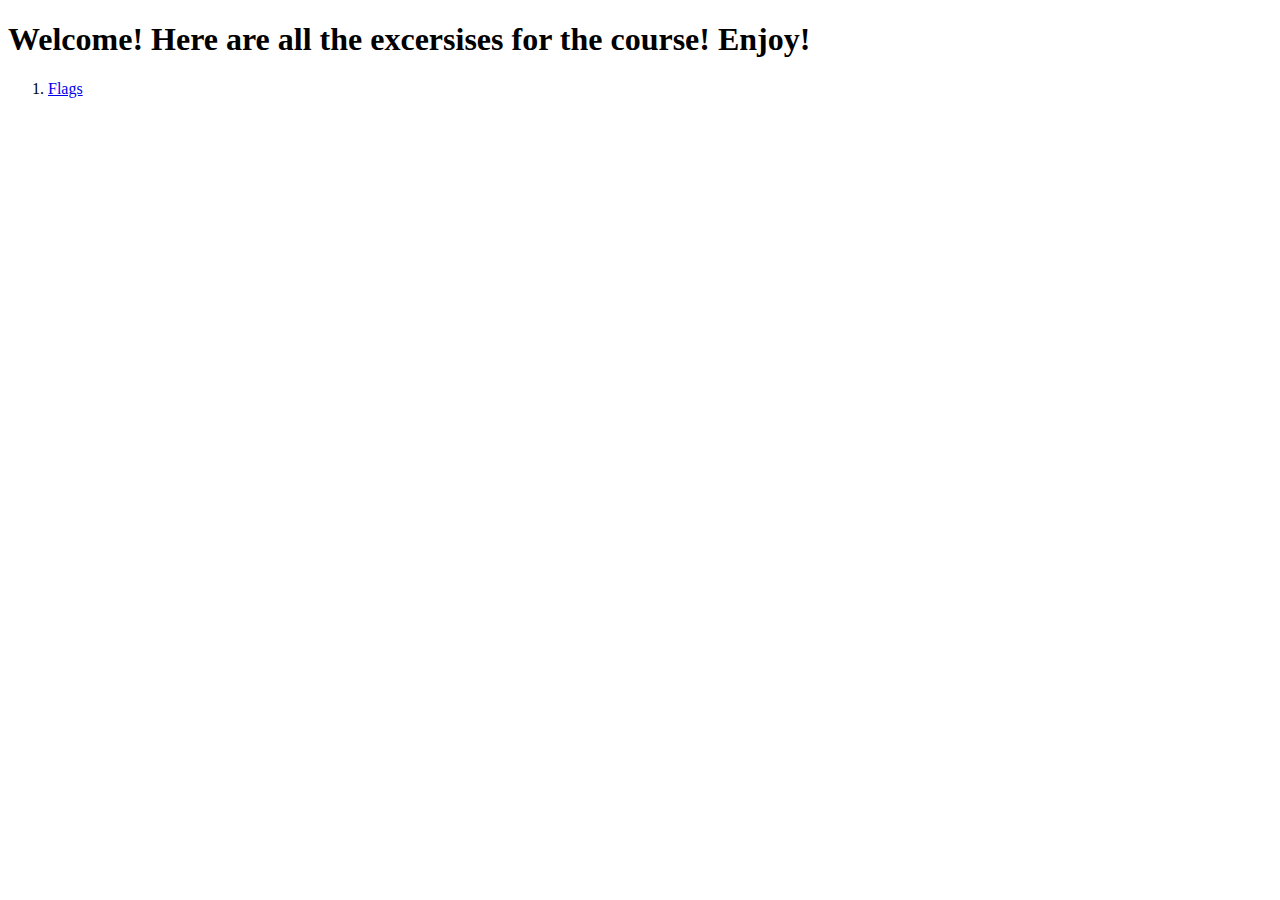
<file: index.html>
<!DOCTYPE html>
<html>

    <head>
        
    </head>
    
    <body>
        <h1>
            Welcome! Here are all the excersises for the course! Enjoy!
        </h1>
        
        <ol>
            <li><a href="https://imules.github.io/fed23Federico/es-01/index.html">Flags</a></li>
        </ol>
        
    </body>

</html>
</file>
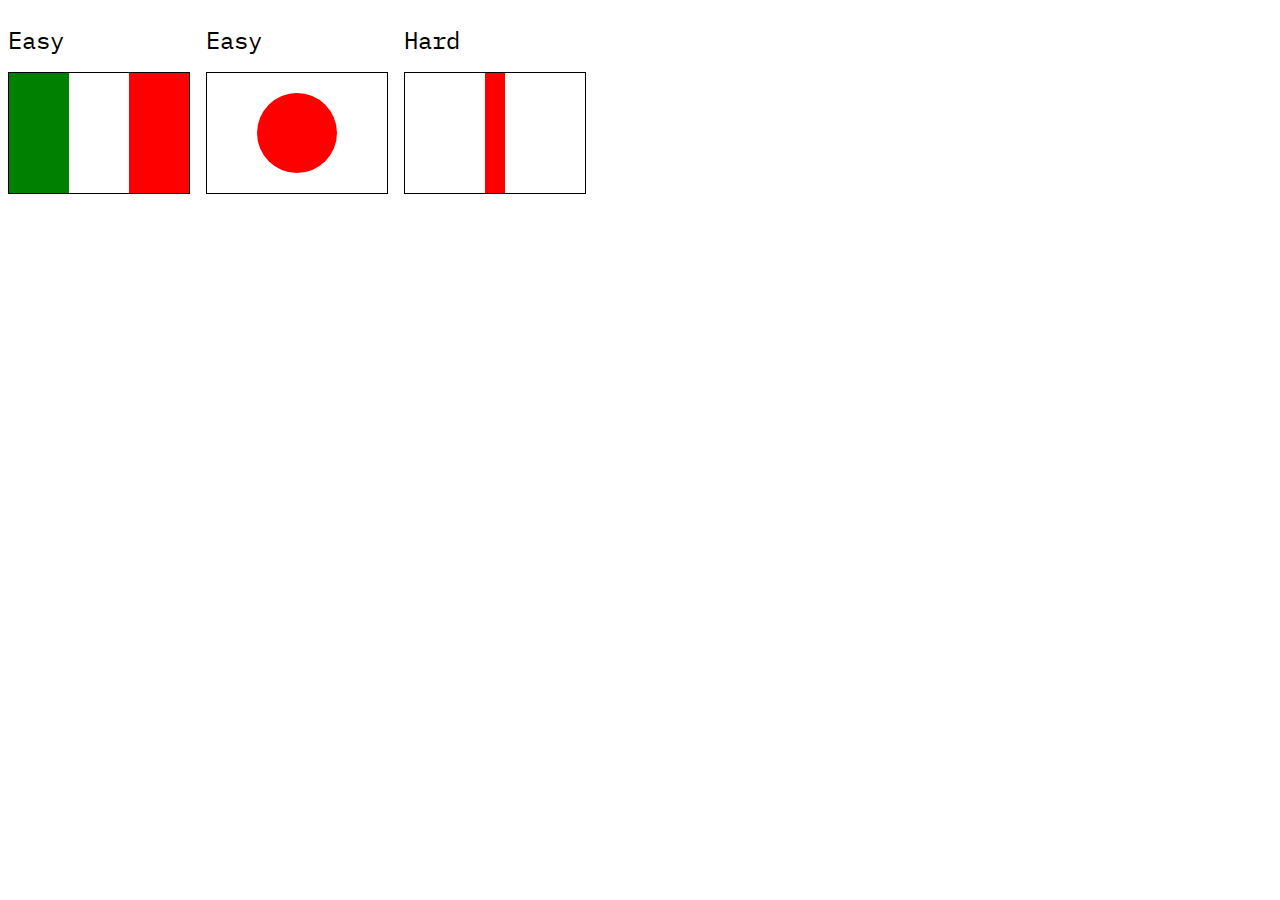
<file: es-01/index.html>
<!DOCTYPE html>
<html>
    <head>
        <link rel="stylesheet" href="stylesheetflags.css">
    </head>
    <body>
        
        <div class="row">
            <div class="col">
                <div class="texcontainer">
                    <h1>Easy</h1>
                </div>
                <div class="flagcontainer">
                        <div class="flag1_color1_easy"></div>
                        <div class="flag1_color2_easy"></div>
                        <div class="flag1_color3_easy"></div>
                </div>                
            </div>
            <div class="col">
                <div class="texcontainer">
                    <h1>Easy</h1>
                </div>
                <div class="flagcontainer">
                    <div class="flag2_color1_medium">
                        <div class="innerlogo_1"></div>
                    </div>
                </div>                
        </div>
            <div class="col">
                <div class="texcontainer">
                    <h1>Hard</h1>
                </div>
                <div class="flagcontainer">
                    <div class="flag3_color1_hard">
                        <div class="innerlogo_2"></div>
                        <div class="innerlogo_3"></div>
                    </div>
                </div>                
            </div>
            
        </div>

    </body>
</html>
</file>
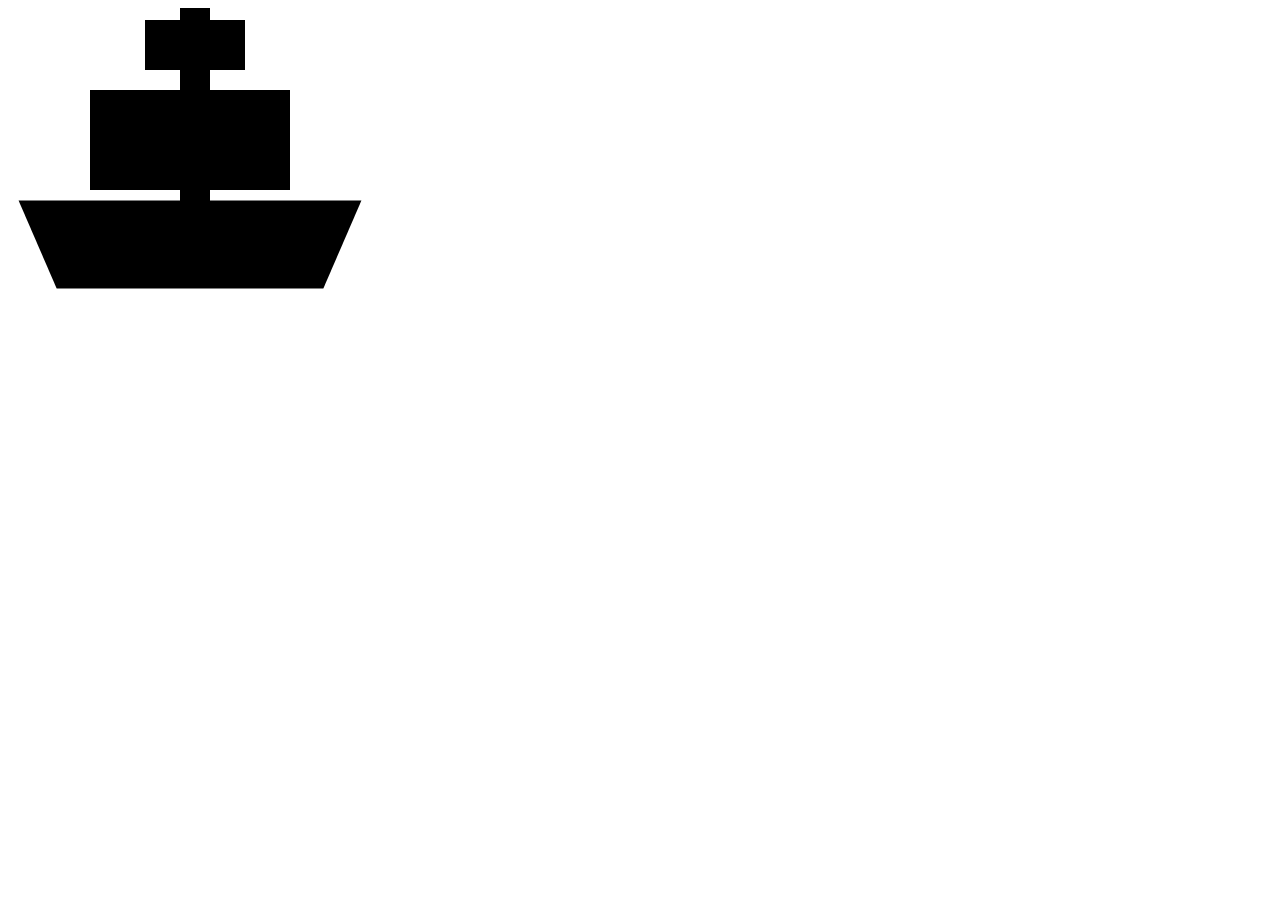
<file: es-02/index.html>
<!DOCTYPE html>
<html>
    <head>
        <link rel="stylesheet" href="stylesheet.css">
    </head>
    
    <body>
        <div class="shipcontainer">
            <div class="vela2"></div>
            <div class="vela1"></div>
            <div class="rectangle"></div>
            <div class="trapezium"></div>
        </div>
    </body>
</html>
</file>
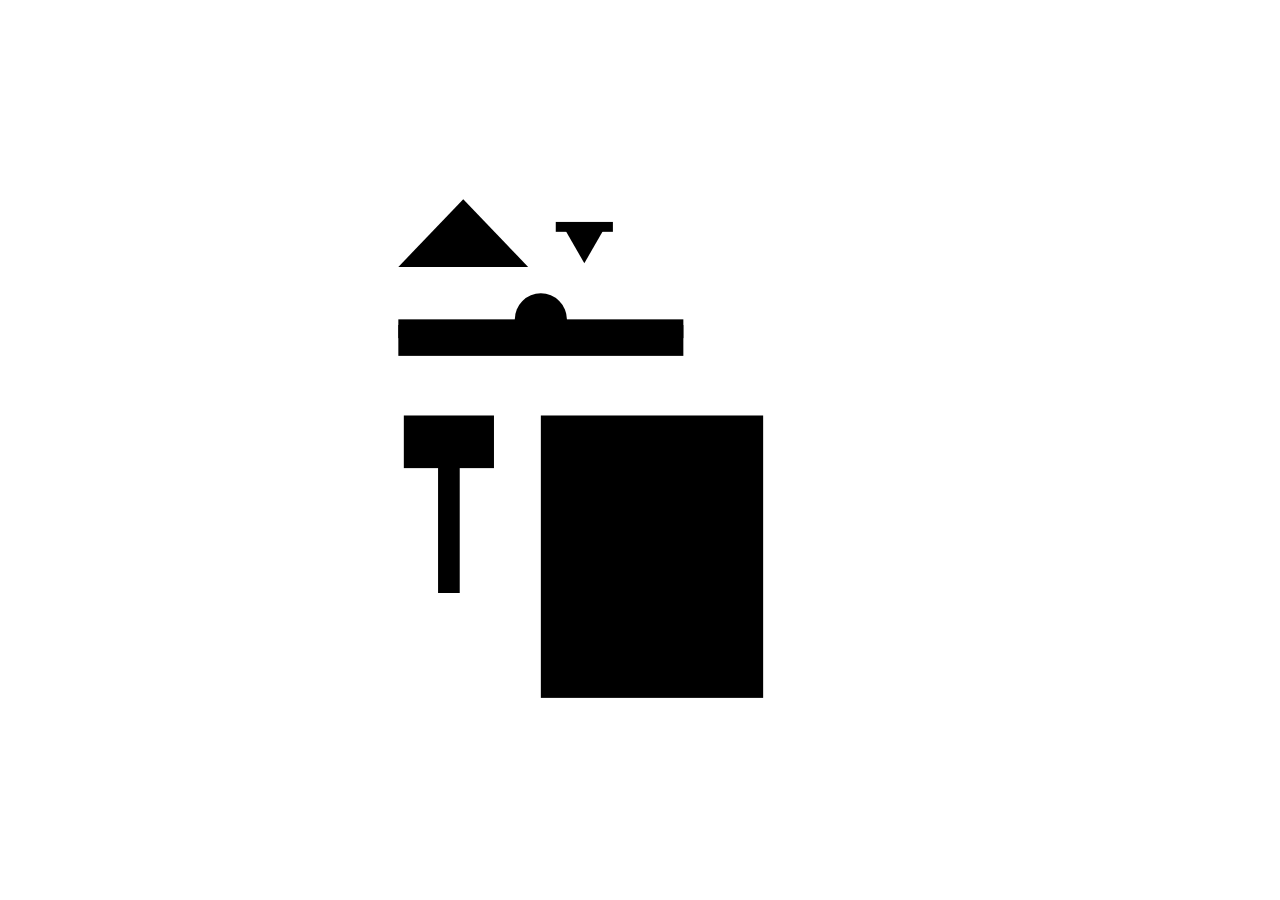
<file: es-03/index.html>
<html lang="en">
<head>
    <meta charset="UTF-8">
    <meta name="viewport" content="width=device-width, initial-scale=1.0">
    <title>SVG Example</title>
    <link rel="stylesheet" href="styles.css">
</head>
<body>
    <div class="svg-container">
        <svg version="1.1" id="Livello_1" xmlns="http://www.w3.org/2000/svg" xmlns:xlink="http://www.w3.org/1999/xlink" x="0px" y="0px"
	 viewBox="0 0 540 540" style="enable-background:new 0 0 540 540;" xml:space="preserve">
<polygon class="st0" points="93.25,19.35 28.34,86.91 158.16,86.91 "/>
<rect x="170.84" y="235.49" width="222.31" height="282.39"/>
<rect x="180.53" y="243.51" class="st1" width="202.93" height="266.36"/>
<polygon class="st1" points="93.25,38.25 46.5,86.91 140,86.91 "/>
<rect x="28.34" y="139.35" class="st0" width="285.01" height="36.52"/>
<rect x="185.76" y="41.93" class="st0" width="57.14" height="9.89"/>
<rect x="-5.66" y="317.58" transform="matrix(-1.836970e-16 1 -1 -1.836970e-16 407.3121 249.5152)" class="st0" width="169.11" height="21.67"/>
<rect x="33.82" y="235.49" class="st0" width="90.15" height="52.63"/>
<circle class="st1" cx="170.84" cy="139.35" r="26.05"/>
<rect x="28.34" y="145.01" class="st0" width="285.01" height="13.14"/>
<polygon class="st0" points="214.33,83.24 232.89,51.09 195.77,51.09 "/>
</svg>

    </div>
</body>
</html>
</file>
<file: es-01/stylesheetflags.css>
@import url('https://fonts.googleapis.com/css2?family=IBM+Plex+Mono&display=swap');

.row{
    display: flex;
    flex-direction: row;
    width: auto;
}

.col{
    display: flex;
    flex-direction: column;
    padding-right: 16px;
}

.textcontainer{
    display: flex;
    align-content: center;
    flex-direction: row;
}

h1{
    display: flex;
    text-align: center;
    width: 100%;
    font-family: 'IBM Plex Mono', monospace;
    font-size: 24px;
    font-weight: 400;
    position: center;
}


.flagcontainer{
    display: flex;
    flex-direction: row;
    height: 120px;
    width: 180px;
    border: 1px solid black;
}

.flag1_color1_easy{
    background-color: green;
    width:33.3%;
    height: 100%;
}

.flag1_color2_easy{
    background-color: white;
    width:33.3%;
    height: 100%;
}

.flag1_color3_easy{
    background-color: red;
    width: 33.3%;
    height: 100%;
}

.flag2_color1_medium{
    background-color: white;
    height: 120px;
    width: 180px;
    display: flex;
    align-content: center;
    align-items: center;
    justify-content: center;
}

.innerlogo_1{
    height: 80px;
    width: 80px;
    background-color: red;
    border-radius: 50%;
    
}

.flag3_color1_hard{
    display: flex;
    background-color: white;
    height: 120px;
    width: 180px;
    justify-content: center;
    align-items: center;
}

.innerlogo_2{
    align-self: center;
    width: 180px;
    height: 40px;
    width: auto;
    background-color: red;
}

.innerlogo_3{
    width: 20px;
    height: 100%;
    background-color: red;
}
</file>
<file: es-02/stylesheet.css>
.shipcontainer{
    width: 540px;
    height: 540px;
}

.trapezium{
    position: fixed;
    left: 40px;
    top: 200px;
    vertical-align: bottom;
    width: 300px;
    height: 100px;
    background-color: #000;
    transform: perspective(200px) rotateX(-30deg);
}

.rectangle{
    position: fixed;
    left: 180px;
    height: 200px;
    width: 30px;
    background-color: #000;
}

.vela1{
    width: 200px;
    height: 100px;
    position: fixed;
    top: 90px;
    left: 90px;
    background-color: #000;
}

.vela2{
    width: 100px;
    height: 50px;
    position: fixed;
    top: 20px;
    left: 145px;
    background-color: #000;
}
</file>
<file: es-03/styles.css>
body {
    font-family: 'Arial', sans-serif;
    display: flex;
    justify-content: center;
    align-items: center;
    height: 100vh;
    margin: 0;
    background-color: #fff;
}

.svg-container {
    width: 100%;
    max-width: 540px;
}
</file>
